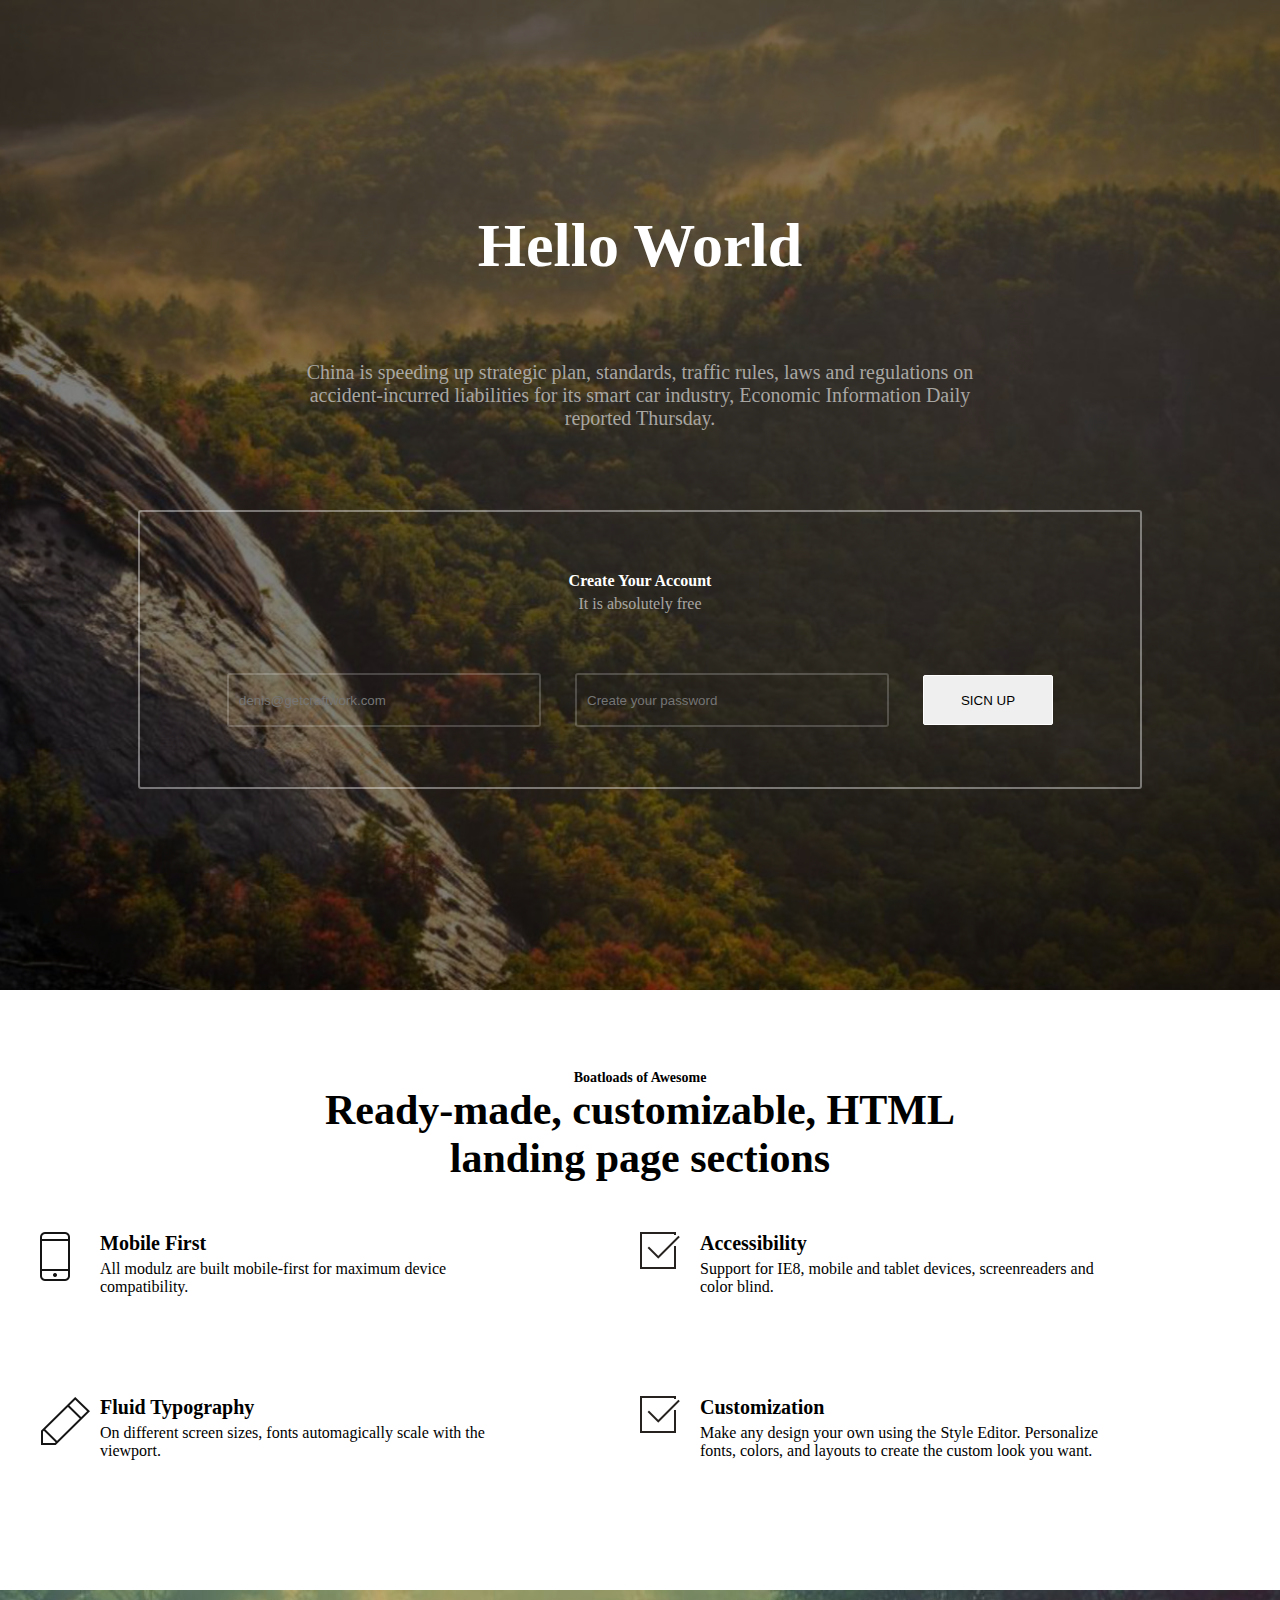
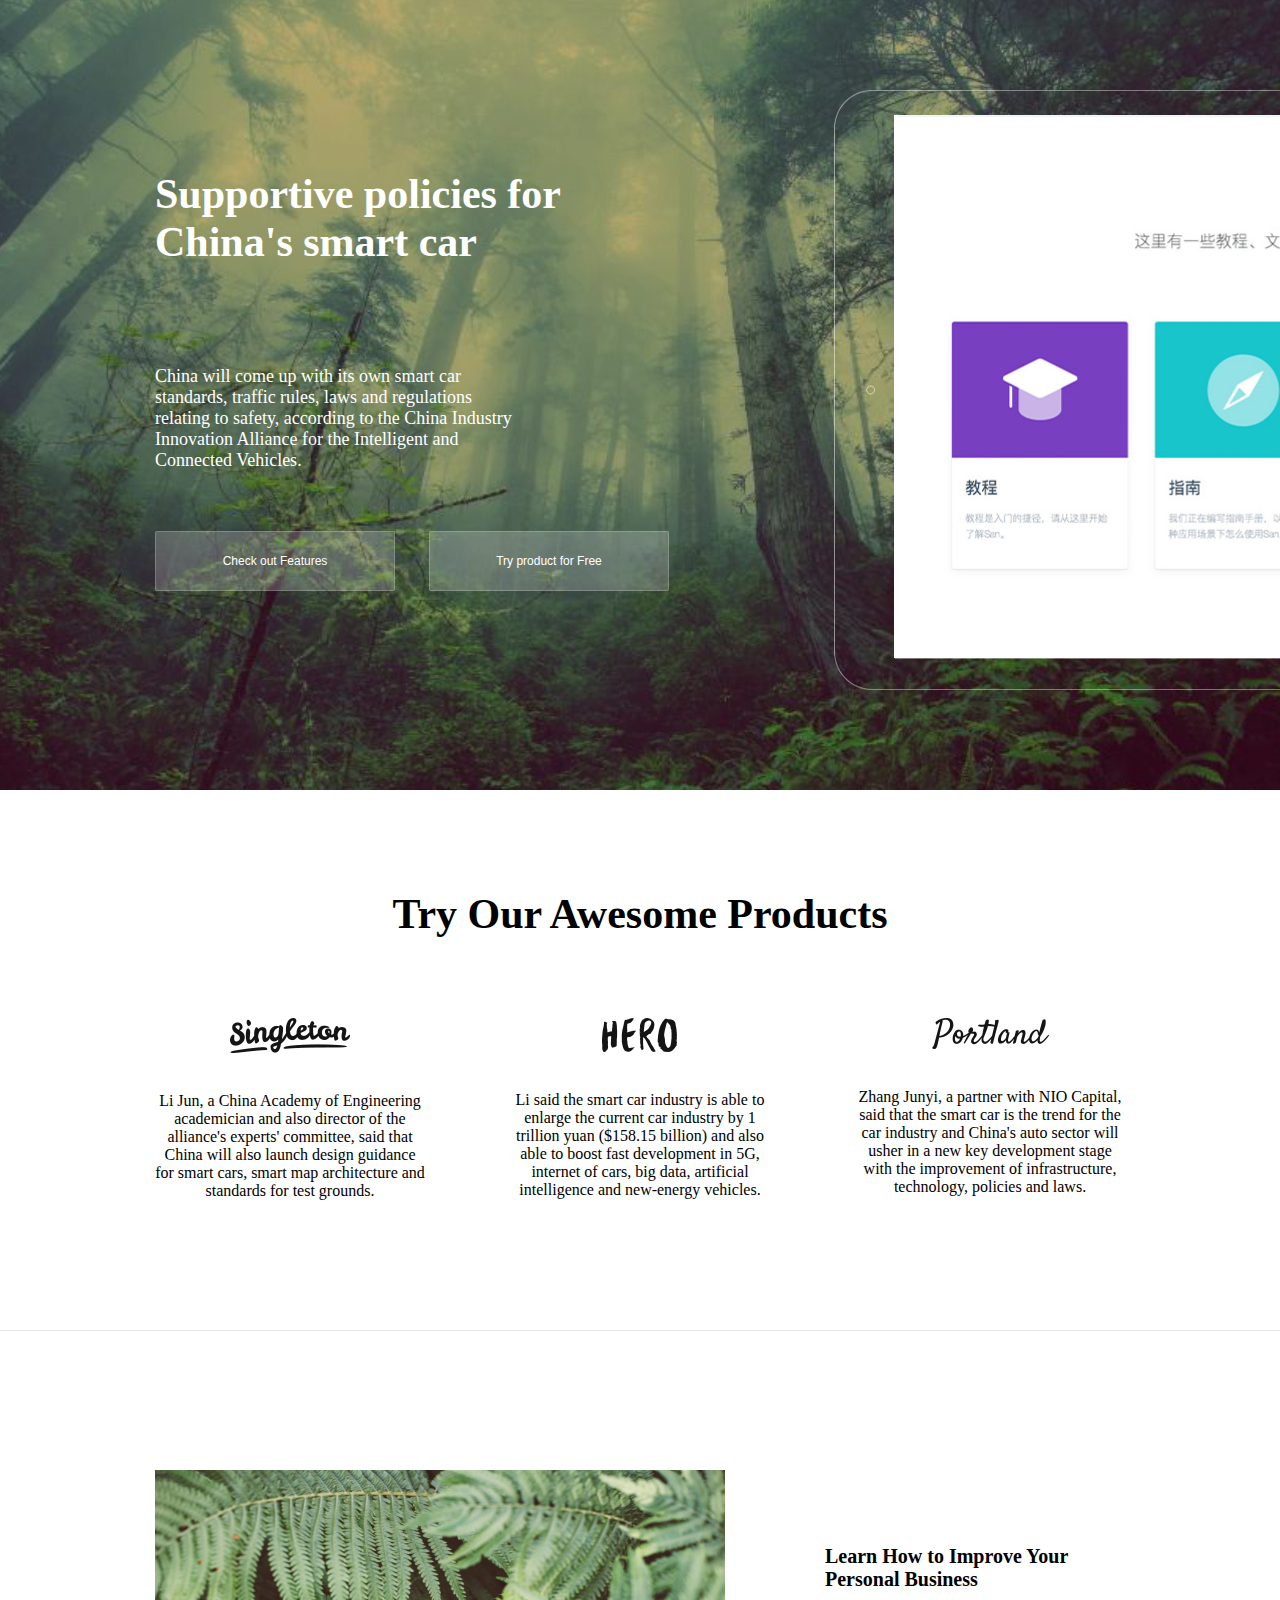
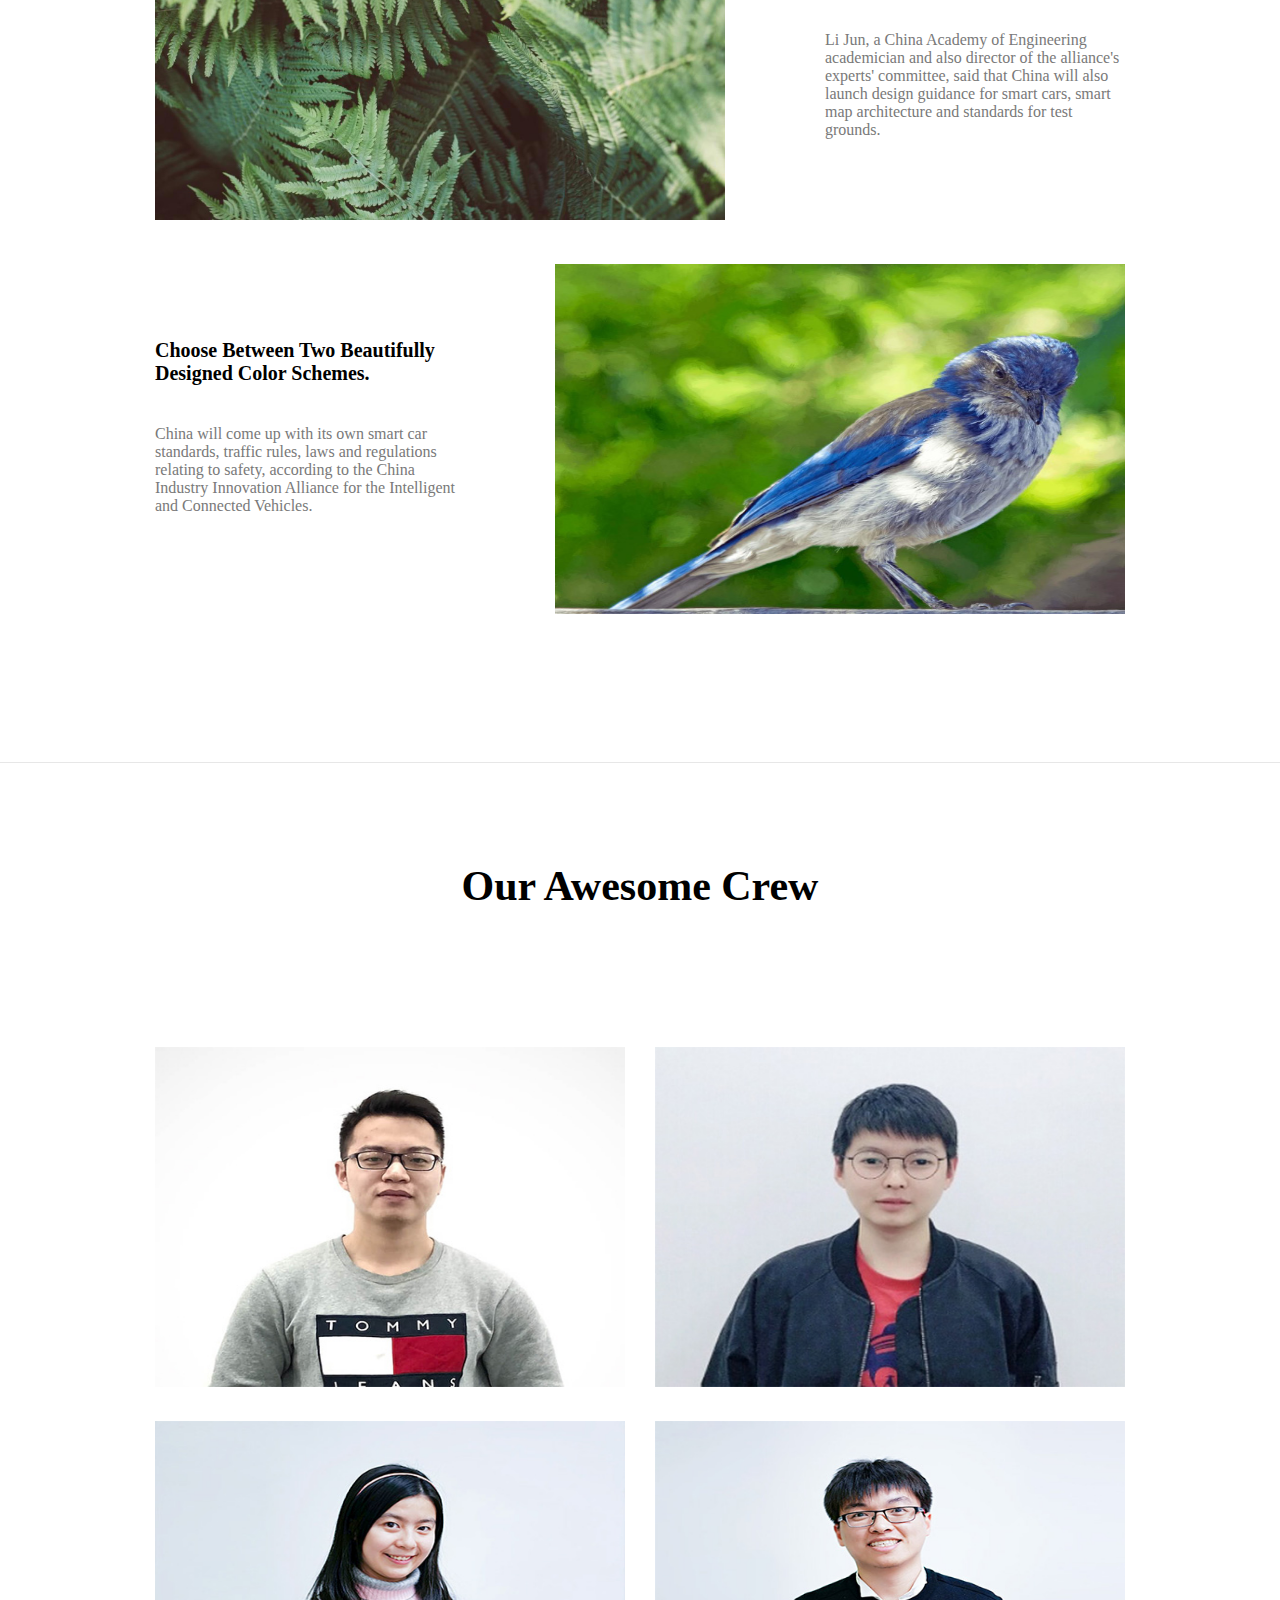
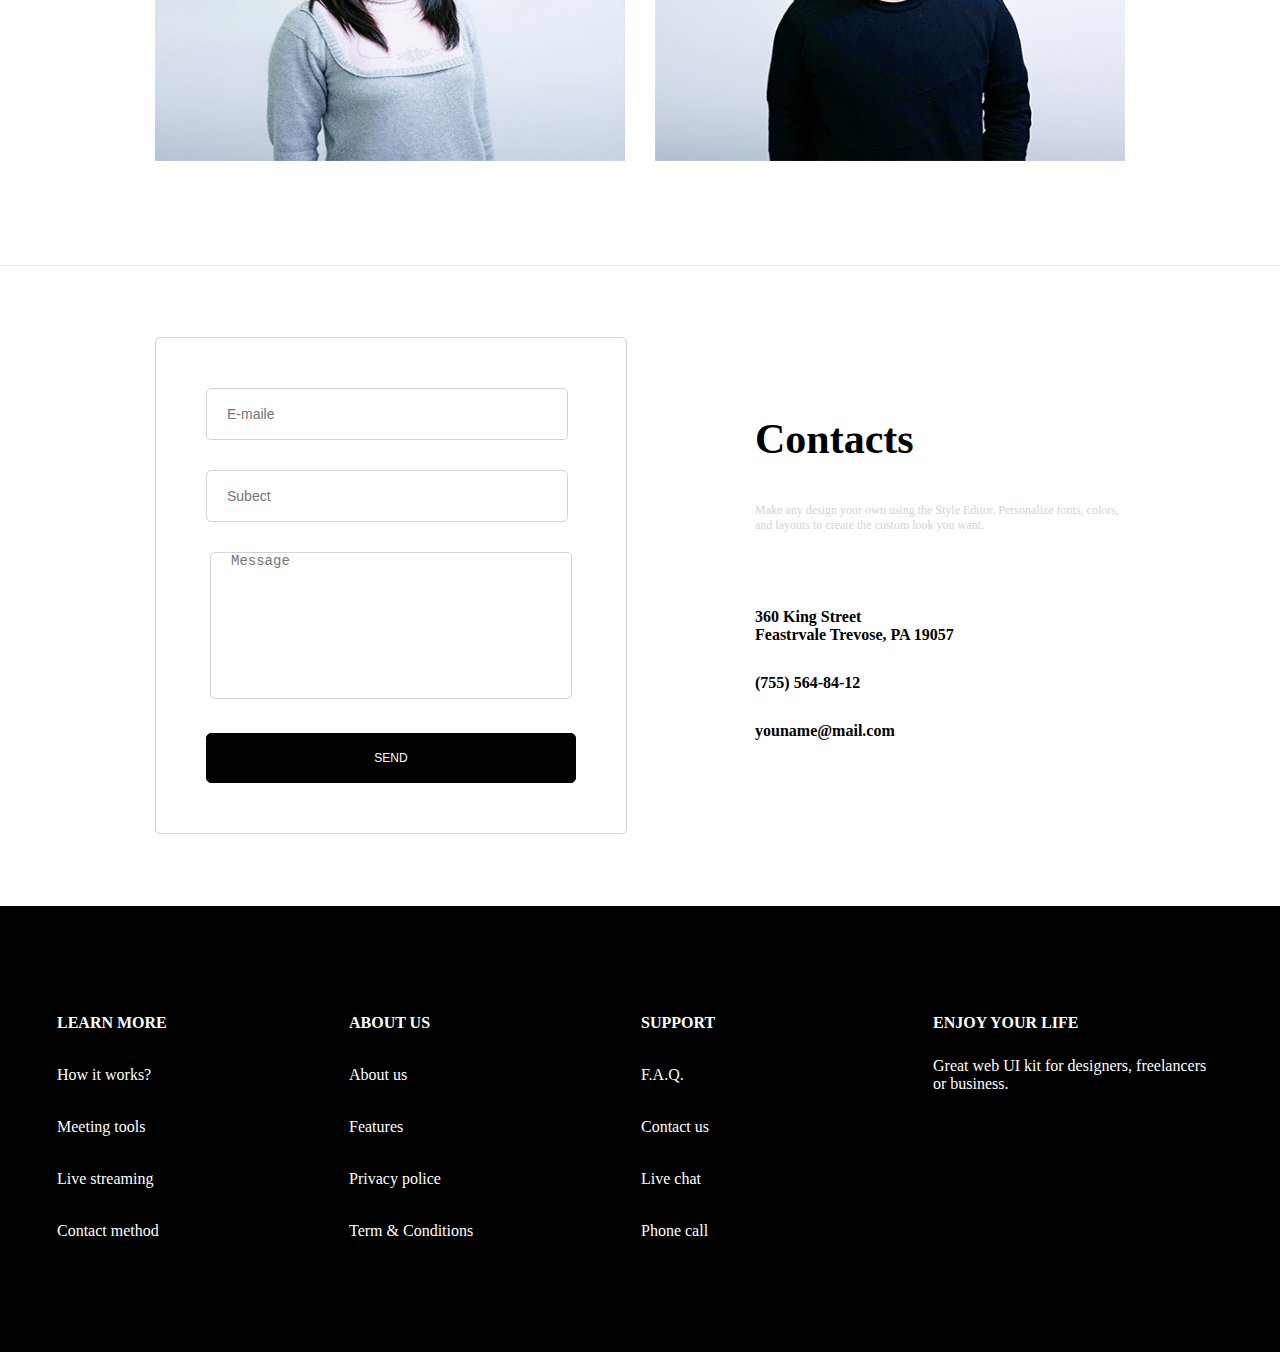
<file: IFE-beautifulWeb/index.html>
<!DOCTYPE html>
<html lang="en">
<head>
	<meta charset="UTF-8">
	<title>beautifulWeb</title>
	<link rel="stylesheet" href="style.css">
</head>
<body>
	<div class="headerContainer">
		<div class="headerBg">
			<div class="headerContent">
				<h2>Hello World</h2>
				<p>China is speeding up strategic plan, standards, traffic rules, laws and regulations on accident-incurred liabilities for its smart car industry, Economic Information Daily reported Thursday.</p>
				<div class="contentForm">
					<h3>Create Your Account</h3>
					<p>It is absolutely free</p>
					<form action="#" class="formCss">
						<input type="text" placeholder="denis@getcraftwork.com" name="user">
						<input type="" placeholder="Create your password" name="password">
						<button type="submit">SICN UP</button>
					</form>
				</div>
			</div>
		</div>
	</div>
	<div class="pageTwoContainer">
		<h3>Boatloads of Awesome</h3>
		<h1>Ready-made, customizable, HTML landing page sections</h1>
		<div class="pageTwoContent">
			<img src="img/Icon1.png" alt="">
			<h4>Mobile First</h4>
			<p>All modulz are built mobile-first for maximum device compatibility.</p>
		</div>
		<div class="pageTwoContent">
			<img src="img/Icon2.png" alt="">
			<h4>Accessibility</h4>
			<p>Support for IE8, mobile and tablet devices, screenreaders and color blind.</p>
		</div>
		<div class="pageTwoContent">
			<img src="img/Icon3.png" alt="">
			<h4>Fluid Typography</h4>
			<p>On different screen sizes, fonts automagically scale with the viewport.</p>
		</div>
		<div class="pageTwoContent">
			<img src="img/Icon4.png" alt="">
			<h4>Customization</h4>
			<p>Make any design your own using the Style Editor. Personalize fonts, colors, and layouts to create the custom look you want.</p>
		</div>
	</div>

	<div class="pageThreeBg">
		<div class="pageThreeBgMB">
			<div class="pageThreeContainer">
				<div class="pageThreeContent">
					<h2>Supportive policies for China's smart car</h2>
					<p>China will come up with its own smart car standards, traffic rules, laws and regulations relating to safety, according to the China Industry Innovation Alliance for the Intelligent and Connected Vehicles.</p>
					<button>Check out Features</button>
					<button>Try product for Free</button>
				</div>
				<div class="pageThreeImg">
					<img src="img/Screen.jpg" alt="">
				</div>
			</div>
		</div>
	</div>

	<div class="pageFourBg">
		
		<div class="ourProducts">
			<h2>Try Our Awesome Products</h2>
			<div class="productsList">
				<div class="products">
					<img src="img/singletan.png">
					<p>Li Jun, a China Academy of Engineering academician and also director of the alliance's experts' committee, said that China will also launch design guidance for smart cars, smart map architecture and standards for test grounds.</p>
				</div>
				<div class="products">
					<img src="img/hero.png">
					<p>Li said the smart car industry is able to enlarge the current car industry by 1 trillion yuan ($158.15 billion) and also able to boost fast development in 5G, internet of cars, big data, artificial intelligence and new-energy vehicles.</p>
				</div>
				<div class="products">
					<img src="img/pontland.png">
					<p>Zhang Junyi, a partner with NIO Capital, said that the smart car is the trend for the car industry and China's auto sector will usher in a new key development stage with the improvement of infrastructure, technology, policies and laws.</p>
				</div>
			</div>
		</div>
		<hr>
		<div class="designContainer">
			<div class="design">
				<img class="floatLeft" src="img/img1.jpg" alt="">
				<div class="desc floatRight">
					<h3>Learn How to Improve Your Personal Business</h3>
					<p>Li Jun, a China Academy of Engineering academician and also director of the alliance's experts' committee, said that China will also launch design guidance for smart cars, smart map architecture and standards for test grounds.</p>
				</div>
			</div>
			<div class="design">
				<img class="floatRight" src="img/img2.jpg" alt="">
				<div class="desc floatLeft">
					<h3>Choose Between Two Beautifully Designed Color Schemes.</h3>
					<p>China will come up with its own smart car standards, traffic rules, laws and regulations relating to safety, according to the China Industry Innovation Alliance for the Intelligent and Connected Vehicles.</p>
				</div>
			</div>
		</div>
		<hr>
		<div class="crewContainer">
			<h2>Our Awesome Crew</h2>
			<p>Our unique online teaching style makes learning easy for everyone. Whether you are trying to land a new job, brush up on your skills.</p>
			<div class="crews">

				<div class="crewLine clearFloat">
					<div class="crew floatLeft">	
						<img src="img/people1.jpg" alt="">
						<div class="hiddenContent">
							<h4>Ethan Dutton</h4>
							<p>Senior Visual Designer</p>
							<div class="Icon">
								<img src="img/Icon7.png" alt="">
								<img src="img/Icon6.png"" alt="">
								<img src="img/Icon5.png"" alt="">
							</div>
						</div>
					</div>
					<div class="crew floatRight">	
						<img src="img/people2.jpg" alt="">
						<div class="hiddenContent">
							<h4>Ethan Dutton</h4>
							<p>Senior Visual Designer</p>
							<div class="Icon">
								<img src="img/Icon7.png" alt="">
								<img src="img/Icon6.png"" alt="">
								<img src="img/Icon5.png"" alt="">
							</div>
						</div>
					</div>
				</div>
				<div class="crewLine clearFloat">
					<div class="crew floatLeft">	
						<img src="img/people3.jpg" alt="">
						<div class="hiddenContent">
							<h4>Ethan Dutton</h4>
							<p>Senior Visual Designer</p>
							<div class="Icon">
								<img src="img/Icon7.png" alt="">
								<img src="img/Icon6.png"" alt="">
								<img src="img/Icon5.png"" alt="">
							</div>
						</div>
					</div>
					<div class="crew floatRight">	
						<img src="img/people4.jpg" alt="">
						<div class="hiddenContent">
							<h4>Ethan Dutton</h4>
							<p>Senior Visual Designer</p>
							<div class="Icon">
								<img src="img/Icon7.png" alt="">
								<img src="img/Icon6.png"" alt="">
								<img src="img/Icon5.png"" alt="">
							</div>
						</div>
					</div>
				</div>
				
			</div>
		</div>
		<hr>
		<div class="joinForm clearFloat">
			<div class="formContent floatLeft">
				<form action="#"> 
					<input type="text" placeholder="E-maile">
					<input type="text" placeholder="Subect">
					<textarea name="" id="" cols="30" rows="10" placeholder="Message"></textarea>
					<button type="submit">SEND</button>
				</form>
			</div>
			<div class="joinDesc floatRight">
				<h2>Contacts</h2>
				<p>Make any design your own using the Style Editor. Personalize fonts, colors, and layouts to create the custom look you want.</p>

				<ul>
					<li><span></span><p>360 King Street</P>
					<p>Feastrvale Trevose, PA 19057</p> </li>
					<li><span></span><p>(755) 564-84-12</p></li>
					<li><span></span><p>youname@mail.com</p></li>
				</ul>
			</div>

		</div>
	</div>

	<div class="footerBg">
		<div class="footerContainer">
			<table class="footContent">
				<tr>
					<th>LEARN MORE</th>
					<th>ABOUT US</th>
					<th>SUPPORT</th>
					<th>ENJOY YOUR LIFE</th>
				</tr>
				<tr>
					<td><a href="">How it works?</a></td>
					<td><a href="">About us</a></td>
					<td><a href="">F.A.Q.</a></td>
					<td><a href="">Great web UI kit for designers, freelancers or business.</a></td>
				</tr>
				<tr>
					<td><a href="">Meeting tools</a></td>
					<td><a href="">Features</a></td>
					<td><a href="">Contact us</a></td>
					<td></td>
				</tr>
				<tr> 
					<td><a href="">Live streaming</a></td>
					<td><a href="">Privacy police</a></td>
					<td><a href="">Live chat</a></td>
					
				</tr>
				<tr>
					<td><a href="">Contact method</a></td>
					<td><a href="">Term & Conditions</a></td>
					<td><a href="">Phone call</a></td>
				</tr>
			</table>
		</div>
	</div>
</body>
</html>
</file>
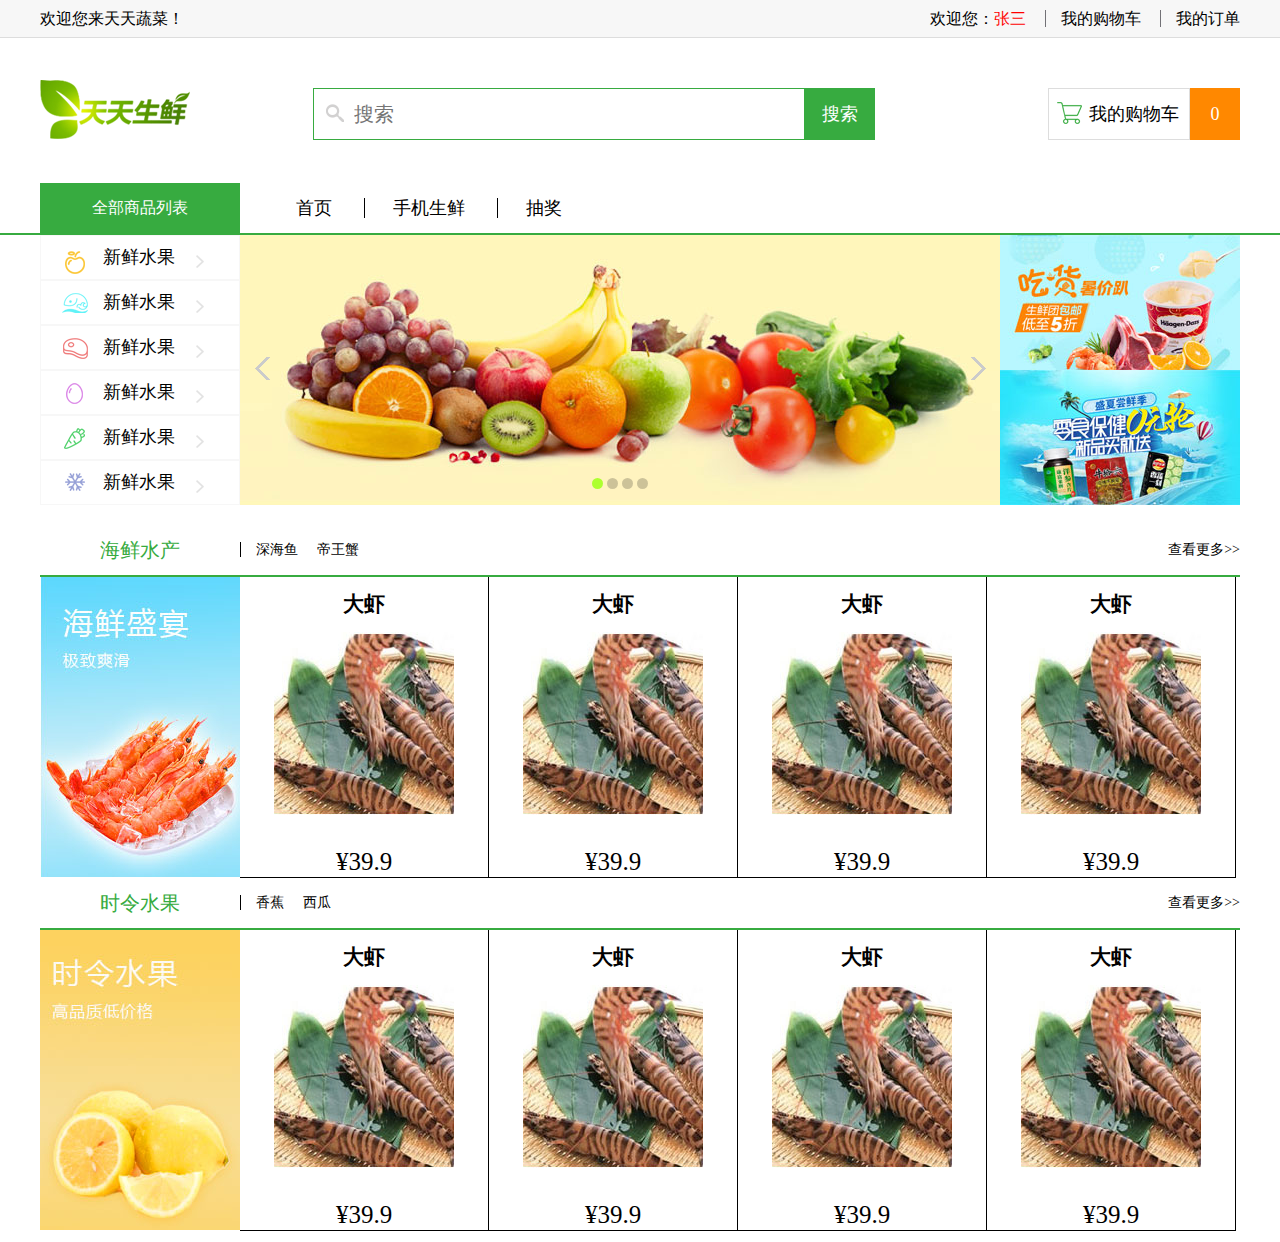
<file: 蔬菜水果网站/天天生鲜.html>
<!DOCTYPE html>
<html>
<head>
	<title>天天生鲜</title>
	<meta charset="utf-8">
	<link rel="stylesheet" type="text/css" href="css/cssReset.css">
	<link rel="stylesheet" type="text/css" href="css/common.css">
	<link rel="stylesheet" type="text/css" href="css/webCss.css">
</head>
<body>

	<!--通栏-->
	<div class="headline">
		<!--内容-->
		<div class="top">
			<div class="topPage_l fl">欢迎您来天天蔬菜！</div>
			<div class="topPage_r fr">
				<ul>
					欢迎您：<a href="">张三</a>
					<li><a href="">我的购物车</a></li>
					<li><a href="">我的订单</a></li>
				</ul>
			</div>
		</div>
	</div>
	<!----------------------头部开始----------------------->
	<div class="mainHead">
			<!--logo-->
			<div class="logoPic fl">
			<a href=""><img src="images/logo.png"></a>
			</div>
			<!--search-->
			<div class="search fl">
				<form action="" method="get">
					<input type="text"  placeholder="搜索" class="txt">
					<input type="button"  value="搜索" class="btn">
				</form>
			</div>
			<!--shoppingCat-->
			<div class="shoppingCat fr">
				<a href="">我的购物车</a>
				<span>0</span>
			</div>
	</div>
	<!----------------------头部结束----------------------->
	<!----------------------导航开始----------------------->
	<!--标题-->
	<div class="navTitle" >
		<div class="navM">
			<div class="navAll fl">全部商品列表</div>
			<div class="navList fl">
				<ul>
					<li><a href="">首页</a></li>
					<li><a href="">手机生鲜</a></li>
					<li><a href="">抽奖</a></li>
				</ul>
			</div>
		</div>
	</div>
	<!--导航-->
	<div class="nav">
		<!--侧边栏-->
		<div class="sidebar fl">
			<ul>
				<li><a href="">新鲜水果</a></li>
				<li><a href="">新鲜水果</a></li>
				<li><a href="">新鲜水果</a></li>
				<li><a href="">新鲜水果</a></li>
				<li><a href="">新鲜水果</a></li>
				<li><a href="">新鲜水果</a></li>
			</ul>
			
		</div>
		<!--图片轮播-->
		<div class="slidePic fl">
			<ul class="sList">
				<li><a href=""><img src="images/slider.jpg"></a></li>
				<li><a href=""><img src="images/slider.jpg"></a></li>
				<li><a href=""><img src="images/slider.jpg"></a></li>
				<li><a href=""><img src="images/slider.jpg"></a></li>
			</ul>
			<!--左右按钮-->
			<div class="lBtn"></div>
			<div class="rBtn"></div>
			<!--小圆点-->
			<ul class="rd">
				<li class="active"></li>
				<li></li>
				<li></li>
				<li></li>
			</ul>
		</div>
		<!--右边图片-->
		<div class="rPic fl">
			<a href=""><img src="images/right01.jpg"></a>
			<a href=""><img src="images/right02.jpg"></a>
		</div>
	</div>
	
	<!----------------------导航结束----------------------->

	<!----------------------产品列表开始----------------------->

	<div class="productList">
		<div class="pTitle">
			<div class="pName fl">海鲜水产</div>
			<div class="pNameList fl">
				<ul>
					<li><a href="">深海鱼</a></li>
					<li><a href="">帝王蟹</a></li>
				</ul>
			</div>
			<a href="" >查看更多>></a>
		</div>
		<div class="pList ">
			<div class="pKind fl">
				<a href=""><img src="images/fish.jpg"></a>
			</div>
			<div class="pDetails fl">
				<ul>
					<li>
						<h5>大虾</h5>
						<a href=""><img src="images/daxia.jpg"></a>
						<div>¥39.9</div>
					</li>
					<li>
						<h5>大虾</h5>
						<a href=""><img src="images/daxia.jpg"></a>
						<div>¥39.9</div>
					</li>
					<li>
						<h5>大虾</h5>
						<a href=""><img src="images/daxia.jpg"></a>
						<div>¥39.9</div>
					</li>
					<li>
						<h5>大虾</h5>
						<a href=""><img src="images/daxia.jpg"></a>
						<div>¥39.9</div>
					</li>

					
				</ul>
			</div>


			
		</div>
	</div>
	<div class="productList">
		<div class="pTitle">
			<div class="pName fl">时令水果</div>
			<div class="pNameList fl">
				<ul>
					<li><a href="">香蕉</a></li>
					<li><a href="">西瓜</a></li>
				</ul>
			</div>
			<a href="" >查看更多>></a>
		</div>
		<div class="pList ">
			<div class="pKind fl">
				<a href=""><img src="images/friut.jpg"></a>
			</div>
			<div class="pDetails fl">
				<ul>
					<li>
						<h5>大虾</h5>
						<a href=""><img src="images/daxia.jpg"></a>
						<div>¥39.9</div>
					</li>
					<li>
						<h5>大虾</h5>
						<a href=""><img src="images/daxia.jpg"></a>
						<div>¥39.9</div>
					</li>
					<li>
						<h5>大虾</h5>
						<a href=""><img src="images/daxia.jpg"></a>
						<div>¥39.9</div>
					</li>
					<li>
						<h5>大虾</h5>
						<a href=""><img src="images/daxia.jpg"></a>
						<div>¥39.9</div>
					</li>
					
					
				</ul>
			</div>


			
		</div>
	</div>
	
	<!----------------------产品列表结束----------------------->
</body>
</html>
</file>
<file: 蔬菜水果网站/css/common.css>
.fl {
	float: left;
}

.fr {
	float: right;
}
</file>
<file: 蔬菜水果网站/css/webCss.css>
/***********************通栏开始**************************/
/*通栏背景*/
.headline {
	height: 37px;
	background-color: #F7F7F7;
	border-bottom: 1px solid #DDDDDD;
}
/*通栏版心*/
.top {
	width: 1200px;
	height: 37px;
	margin: 0 auto;
}

/*欢迎词*/
.topPage_l {
	line-height: 37px;
}

/*超链接*/
.topPage_r ul li {
	display: inline-block;
}

.topPage_r ul>a{	
	color: red;
}

.topPage_r ul li a{	
	border-left: 1px solid #727176;
	margin-left: 15px;
	padding-left: 15px;
	line-height: 37px;
}
/*超链接结束*/

/***********************通栏开始**************************/

/***********************logo开始**************************/

/*头部*/
.mainHead {
	width: 1200px;
	height: 145px;
	margin: 0 auto;
}

/*logo图片*/
.logoPic {
	margin-top: 42px;
}

/*search*/
.search {
	height: 50px;
	margin-top: 50px;
	margin-left: 120px;
}

/*搜索文本框*/
.search .txt {
	width: 450px;
	height: 50px;
	line-height: 50px;
	border: 1px solid #37ab40;
	background: url(../images/search.png) no-repeat 12px 15px;
	padding-left: 40px;
	font-size: 20px;
}
/*搜索按钮*/
.search .btn {
	width: 70px;
	height: 52px;
	line-height: 50px;
	background-color: #37ab40;
	color: white;
	font-size: 18px;
	border: 1px solid #37ab40;
	float: right;
}

/*购物车*/
.shoppingCat {
	height: 50px;
	margin-top: 50px;
	
}

/*购物车链接*/
.shoppingCat a {
	height: 50px;
	width: 100px;
	line-height: 50px;
	background: url(../images/buycar.png) no-repeat 6px 13px;
	padding-left: 40px;
	display: inline-block;
	font-size: 18px;
	border: 1px solid #DDDDDD;
}

/*购物车数量*/
.shoppingCat span {
	/*要设置行内元素的宽高，改变现实模式*/
	display: inline-block;
	
	/*宽高及背景*/
	height: 52px;
	width: 50px;
	background-color: #FF8800;

	/*字体相关，字体大小，颜色，居中*/
	font-size: 18px;
	color: white;
	text-align: center;
	line-height: 52px;

	/*消除空格*/
	float: right;
}
/***********************logo结束**************************/



/***********************导航开始**************************/
/*标题背景*/
.navTitle {
	border-bottom: 2px solid #37AB40;
}

/*标题版心*/
.navM {
	width: 1200px;
	height: 50px;
	margin: 0 auto;
}

/*所有商品*/
.navAll {
	width: 200px;
	height: 50px;
	line-height: 50px;
	background: #37AB40;

	text-align: center;
	font-size: 16px;
	color: white;
	
}

/*标题超链接导航*/

.navList ul li {
	display: inline-block;
}
.navList ul li a {
	line-height: 50px;

	border-left: 1px solid black;
	margin-left: 28px;
	padding-left: 28px;

	font-size: 18px;
}
.navList ul li:first-child a {
	border: none;
}



/*轮播图主体*/
.nav {
	width: 1200px;
	margin: 0 auto;
	overflow: hidden;
}

/*侧边栏*/
.sidebar ul li {
	width: 198px;
	height: 43px;
	border: 1px solid #F7F7F7;

	background: url(../images/sprite.png) no-repeat 20px 14px;

	font-size: 18px;
	line-height: 43px;
	text-align: center;
}

/* 雪碧图位置设置采用 nth选择器 */
.sidebar li:nth-child(2){
background-position-y: -40px;
}
.sidebar li:nth-child(3){
background-position-y: -90px;
}
.sidebar li:nth-child(4){
background-position-y: -140px;
}
.sidebar li:nth-child(5){
background-position-y: -190px;
}
.sidebar li:nth-child(6){
background-position-y: -240px;
}

/*雪碧图选择箭头*/
.sidebar ul a {
	background: url(../images/sprite.png) no-repeat 150px -287px;
	display: inline-block;
	float: right;
	width: 200px;
	height: 43px;
}





/*图片轮播*/
.slidePic {
	width: 760px;
	height: 270px;
	overflow: hidden;
	position: relative;
}

/*图片轮播div宽度，并排展示*/
.sList {
width:3040px;
height:270px;
}
.sList li{
	float: left;
}

/*左按钮*/
.lBtn {
	position: absolute;

	width:25px;
	height: 25px;
	background: url(../images/sprite.png) no-repeat 0px -350px;

	bottom:124px;
	left: 12px;
	cursor: pointer;
}
/*右按钮*/
.rBtn {
	position: absolute;

	width:25px;
	height: 25px;
	background: url(../images/sprite.png) no-repeat 0px -400px;

	bottom:124px;
	right: 12px;
	cursor: pointer;
}

/*小圆点*/
.rd{
height: 11px;
width:760px;
position: absolute;
bottom:19px;
left:0;
text-align: center;
}

.rd li{
width:11px;
height: 11px;
/* background: red; */
border-radius: 50%;
background-color:rgba(0,0,0,0.2);

/* 注：不适用浮动，因为浮动不能居中 */
/* float:left; */
display: inline-block;
}

/*选择小圆点事件*/
.rd .active{
background: greenyellow;
}


/*右边图片*/
.rPic {
	font-size: 0;
	width: 240px;
}
.rpic a {
	float: left;
}

/***********************导航结束**************************/



/***********************产品列表开始**************************/
.productList {
	width: 1200px;
	margin: 0 auto;
	margin-top: 20px;
}

.pTitle {
	width: 1200px;
	border-bottom: 2px solid #37AB40;
	margin: 0 auto;
	overflow: hidden;
	
}

.pName {
	width: 200px;
	height: 50px;
	line-height: 50px;

	font-size: 20px;
	text-align: center;
	color: #37AB40;
}

.pNameList ul li {
	display: inline-block;
	height: 50px;
	line-height: 50px;
	font-size: 14px;
}

.pNameList a {
	padding-left: 15px;
}
.pNameList ul li:first-child a {
	border-left: 1px solid black;
}

.pTitle>a {
	height: 50px;
	line-height: 50px;
	font-size: 14px;
	float: right;
}


/*产品列表*/
.pList {
	font-size: 0;
}
.pDetails ul li {
	display: inline-block;
	border-bottom: 1px solid black;
	border-right: 1px solid black;
	width: 248px;
	height: 300px;
	font-size: 25px;
	text-align: center;
	line-height: 55px;
}
/***********************产品列表结束**************************/
</file>
<file: IFE-beautifulWeb/style.css>
/**reset**/
* {
	margin: 0;
	padding: 0;
	text-align: center;
}

hr {
	position: absolute;
	left: 0;
	border: none;
	width: 100%;
	border-top: #e7e7e7 solid 1px;
}

.floatLeft {
	float: left;
}
.floatRight {
	float: right;
}

.clearFloat::after {
	content: "";
	height: 0;
	display: block;
	visibility: hidden;
	clear: both;
}


/**header**/
	/*背景设置*/
.headerContainer {
	background: url(img/headerBackground.jpg) center no-repeat;
	background-size: cover;
	height: 990px;
	overflow: hidden;
	color: white;
}
	/*蒙版效果*/
.headerBg {
	background: rgba(0,0,0,.5);
	height: 100%;
	overflow: hidden;
}
	/*头部内容*/
.headerContent {
	margin: 210px auto;
	width: 1200px;
}
	/*头部标题*/
.headerContent > h2 {
	font-size: 62px;
}
	/*头部描述*/
.headerContent > p {
	margin: 80px auto;
	width: 700px;
	color: #a8a6a3;
	font-size: 20px;
}

	/*表单*/
.contentForm {
	width: 1000px;
	border: rgba(255,255,255,.4) solid 2px;
	border-radius: 3px;
	margin: 0 auto;
}
	/*表单标题*/
.contentForm h3 {
	margin-top: 60px;
	font-size: 16px;
}
	/*表单描述*/
.contentForm p {
	color: #a8a6a3;
	margin-top: 5px;
	font-size: 16px;
}
	/*表单控件*/
.formCss {
	margin: 60px auto;
}

.formCss input {
	height: 50px;
	width: 300px;
	border: rgba(255,255,255,.2) solid 2px;
	border-radius: 3px;
	background: rgba(0,0,0,0);
	text-align: left;
	padding-left: 10px;
	color: white;
	margin-right: 30px;
	outline: none;
}

.formCss input:focus::-webkit-input-placeholder {
	color: white;
}

.formCss button {
	width: 130px;
	height: 50px;
	border: white solid 1px;
	border-radius: 2px;
	outline: none;
}
.formCss button:hover {
	cursor: pointer;
}
.formCss button:active {
	box-shadow: inset 
}

/*pageTwo*/
.pageTwoContainer {
	width: 1200px;
	margin: 80px auto;
	overflow: hidden;
	
}

.pageTwoContainer::after {
	content: "";
	height: none;
	display: hidden;
	clear: both;
}

.pageTwoContainer h3 {
	font-size: 14px; 
}

.pageTwoContainer h1 {
	font-size: 42px; 
	width: 770px;
	margin: auto auto;
}

div[class = "pageTwoContent"] {
	width: 600px;
	margin: 50px 0;
	float: left;
}

div[class = "pageTwoContent"] div:nth-child(2) {
	float: right;
}



.pageTwoContent h4 {
	text-align: left;
	font-size: 20px;
	margin-bottom: 5px;
	margin-left: 60px;
}

.pageTwoContent p {
	text-align: left;
	font-size: 16px;
	margin-left: 60px;
	width: 400px;

}

.pageTwoContent img {
	float: left;
}


/***********pageThree****************/

.pageThreeBg {
	background: url(img/contentBackground.jpg) center no-repeat;
	background-size: cover;
	height: 800px;
}

.pageThreeBgMB {
	background-color: rgba(0,0,0,.2);
	height: 100%;
	overflow: hidden;
}

.pageThreeContainer {
	width: 970px;
	margin:  100px auto;
	color: white;
	position: relative;

}

.pageThreeContainer::after {
	content: "";
	height: 0;
	display: block;
	visibility: hidden;
	clear: both;
}

.pageThreeContent {
	
	float: left;
	margin-top: 80px;
}

.pageThreeContent h2 {
	width: 450px;
	font-size: 42px;
	text-align: left;
}

.pageThreeContent p {
	width: 370px;
	font-size: 18px;
	text-align: left;
	margin-top: 100px;
	margin-bottom: 60px;
}

.pageThreeContent button {
	width: 240px;
	height: 60px;
	border: rgba(255,255,255,.2) solid 1px;
	background-color: rgba(255,255,255,.2);
	border-radius: 2px;
	margin-right: 30px;
	color: white;
	font-size: 12px;
	outline: none;

}

.pageThreeContent button:hover {
	cursor: pointer;
}
.pageThreeContent button:active {
	background-color: white;
	color: black;
}


.pageThreeImg {
	background-image: url(img/Ipad.png);
	height: 600px;
	width: 844px;
	position: absolute;
	top: 0;
	left: 70%;
}

.pageThreeImg img {
	height: 543px;
	position: absolute;
	top: 25px;
	left: 60px;
}



/*******pageFour***********/


.pageFourBg {
	width: 970px;
	margin: 0 auto;
	overflow: hidden;
}
	/*****proProducts**********/
.ourProducts {
	margin-top: 100px;
}

.ourProducts h2 {
	font-size: 42px;
}

.productsList {
	margin-top: 80px;
	margin-bottom: 130px;
	position: relative;
}



.productsList::after {
	content: "";
	height: 0;
	display: block;
	visibility: hidden;
	clear: both;
}

.products:nth-child(1) {
	float: left;
}

.products:nth-child(2) {
	float: left;
	position: absolute;
	left: 50%;
	margin-left: -135px;

}

.products:nth-child(3) {
	float: right;
}

.products p {
	margin-top: 35px;
	width: 270px;
	font-size: 16px;
}


	/*******design************/
.designContainer {
	margin: 120px auto;
	overflow: hidden;
	display: inline-block;
}

.designContainer::after {
	content: "";
	height: 0;
	display: block;
	visibility: hidden;
	clear: both;
}

.design {
	margin: 20px auto;
	width: 100%;
	display: inline-block;
}

.design img {
	width: 570px;
	height: 350px;
}

.design h3 {
	width: 300px;
	margin-top: 75px;
	margin-bottom: 40px;
	font-size: 20px;
	text-align: left;
}

.design p {
	width: 300px;
	font-size: 16px;
	text-align: left;
	color: #797979;
}

/**********crew************/
.crewContainer {
	width: 100%;
	margin: 100px auto;
}

.crewContainer h2 {
	font-size: 42px;
}

.crewContainer p {
	font-size: 18px;
	margin: 0 auto;
	margin-top: 30px;
	margin-bottom: 65px;
	width: 770px;
	text-align: center;
	color: white;
}

.crews img {
	width: 470px;
	height: 340px;
}

.crewLine {
	margin-bottom: 30px
}

.crew {
	position: relative;
}

.crew:hover > div {
	display: block;
	cursor: pointer
}





.hiddenContent {
	width: 470px;
	height: 340px;
	display: none;
	position: absolute;
	left: 0;
	top: 0;

	background-color: rgba(0,0,0,.3);

}

.hiddenContent:hover {
	display: block;
}

.hiddenContent h4 {
	margin-top: 110px;
	font-size: 20px;
	color: white;
}

.hiddenContent p {
	width: 470px;
	margin-top: 20px;
	margin-bottom: 40px;
}


.Icon img {
	width: 20px;
	height: 20px;
	border: rgba(255,255,255,.5) solid 1px;
	border-radius: 50%;
	background-color: rgba(0,0,0,.3);
	padding: 15px;

}


	/*********joinFrom************/
.joinForm {
	width: 970px;
	margin: 0 auto;
}

.formContent {
	margin: 72px 0;
	border: #d4d3d3 solid 1px;
	border-radius: 5px;
	padding: 50px;
	width: 370px;	
}

.formContent input {
	display: block;
	width: 340px;
	height: 50px;
	margin-bottom: 30px;

	border: #d4d3d3 solid 1px;
	border-radius: 5px;
	color: #d4d3d3;
	padding-left: 20px;
	text-align: left;
	font-size: 14px;

}

.formContent textarea {
	width: 340px;
	height: 145px;
	margin-bottom: 30px;

	border: #d4d3d3 solid 1px;
	border-radius: 5px;
	color: #d4d3d3;
	padding-left: 20px;
	text-align: left;
	font-size: 14px;
	resize : none
}

.formContent button {
	display: block;
	width: 100%;
	height: 50px;
	outline: none;

	background-color: black;
	border: black solid 1px;
	border-radius: 5px;
	color: white;
	font-size: 12px;
}

.formContent button:hover {
	cursor: pointer;
}

.joinDesc {
	margin-top: 150px;
}

.joinDesc h2 {
	font-size: 42px;
	text-align: left;

	margin-bottom: 40px;
}

.joinDesc > p {
	text-align: left;
	font-size: 12px;
	width: 370px;
	margin-top: 40px;
	margin-bottom: 75px;
	color: #d4d3d3;

}


.joinDesc ul {
	list-style: none;
}

.joinDesc ul li{
	font-size: 16px;
	font-weight: bold;
	margin-bottom: 30px;
}

.joinDesc ul li p {
	text-align: left;
}


/*********footer************/
.footerBg {
	background-color: black;
	color: white;
}

.footerContainer {
	width: 1170px;
	margin: 90px auto 90px;
	display: inline-block;

}

.footContent td, .footContent th {
	
	width: 25%;
	height: 50px;
	text-align: left;
	vertical-align: center;

}

.footContent tr td a {
	font-size: 16px;
	text-decoration: none;
	color: white;
}
</file>
<file: 蔬菜水果网站/css/cssReset.css>
@charset "utf-8"	


body {
	margin: 0;
}

* {
	margin: 0;
	padding: 0;
}

ul,
ol {
	list-style: none;
}

a {
	text-decoration: none;
	color: black;
}
</file>
